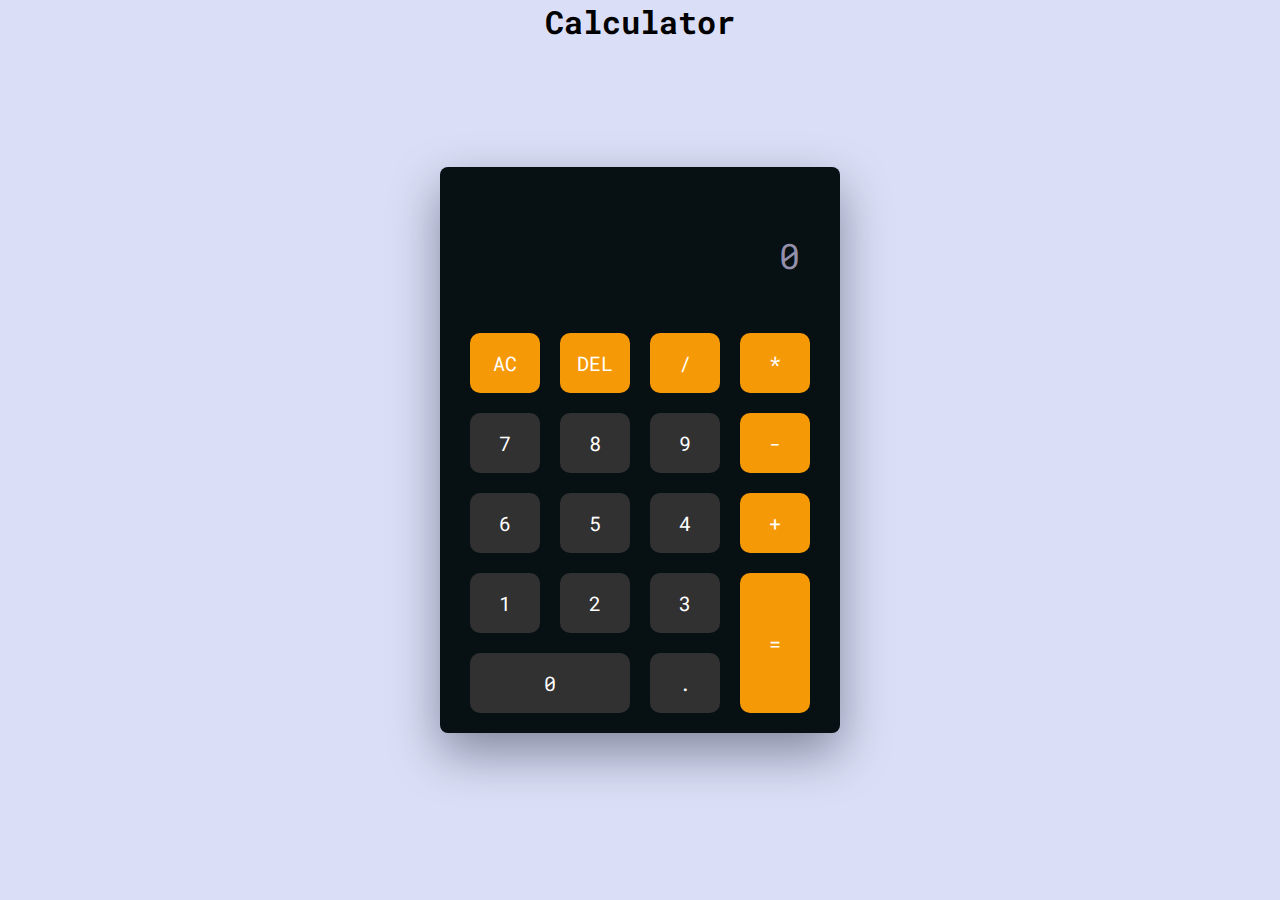
<file: Coding Assignment – Associate Software Engineer/HTML Assignment/Calculator/index.html>
<!DOCTYPE html>
<html lang="en">
  <head>
    <meta charset="utf-8" />
    <meta name="viewport" content="width=device-width, initial-scale=1.0" />
    <title>Calculator</title>
    <!-- Google Font -->
    <link
      href="https://fonts.googleapis.com/css2?family=Roboto+Mono:wght@500&display=swap"
      rel="stylesheet"
    />
    <!-- Stylesheet -->
    <link rel="stylesheet" href="style.css" />
  </head>
  <body>
    <h1> Calculator </h1>
    <div class="calculator">
      <div class="display">
        <input type="text" placeholder="0" id="input" disabled />
      </div>
      <div class="buttons">
        <!-- Full Erase -->
        <button value="AC" id="clear" class="operation-button" >AC</button>
        <!-- Erase Single Value -->
        <button value="DEL" id="erase" class="operation-button" >DEL</button>
        <button value="/" class="operation-button button">/</button>
        <button value="*" class="operation-button button" >*</button>

        <button value="7" class="digit-button button" />7</button>
        <button value="8" class="digit-button button" />8</button>
        <button value="9" class="digit-button button" />9</button>
        <button value="-" class="operation-button button" />-</button>

        <button value="6" class="digit-button button" />6</button>
        <button value="5" class="digit-button button" />5</button>
        <button value="4" class="digit-button button" />4</button>
        <button value="+" class="operation-button button" />+</button>

        <button value="1" class="digit-button button" />1</button>
        <button value="2" class="digit-button button" />2</button>
        <button value="3" class="digit-button button" />3</button>

        <button value="=" id="equal" class="operation-button" />=</button>
        <button value="0" class="digit-button button" id="zero" />0</button>
        <button value="." class="digit-button button" />.</button>
      </div>
    </div>
    <!-- Script -->
    <script src="script.js"></script>
  </body>
</html>
</file>
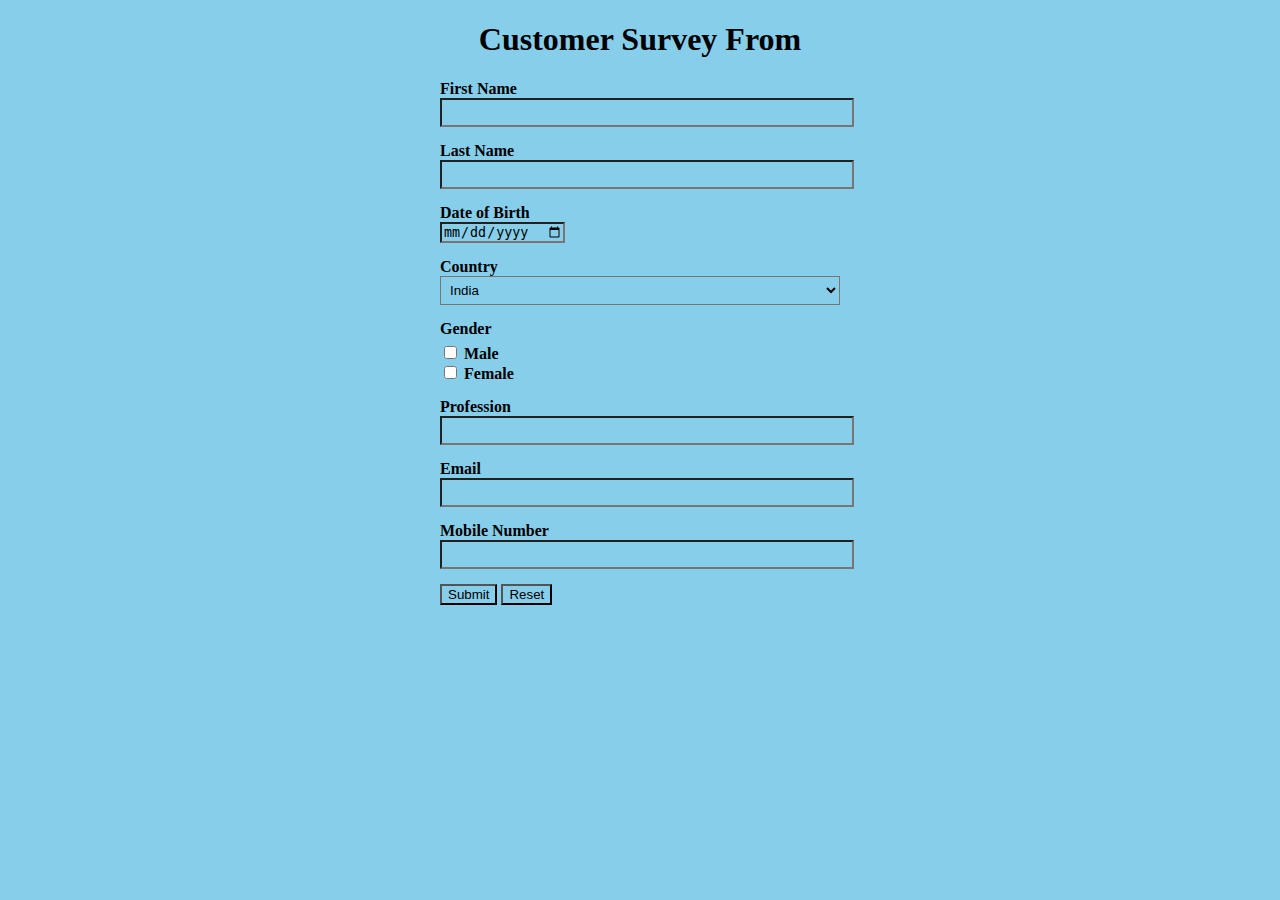
<file: Coding Assignment – Associate Software Engineer/HTML Assignment/Survey form/index.html>
<!DOCTYPE html>
<html lang="en">
<head>
    <meta charset="UTF-8">
    <meta name="viewport" content="width=device-width, initial-scale=1.0">
    <title>Survey form</title>
    <link rel="stylesheet" href="style.css">
</head>
<body>
    <h1> Customer Survey From</h1>
  <div class="form-container">
    <form id="surveyForm">
      <div class="form-group">
        <label for="firstName">First Name</label>
        <input type="text" id="firstName" required>
      </div>

      <div class="form-group">
        <label for="lastName">Last Name</label>
        <input type="text" id="lastName" required>
      </div>

      <div class="form-group">
        <label for="dob">Date of Birth</label>
        <input type="date" id="dob" required>
      </div>

      <div class="form-group">
        <label for="country">Country</label>
        <select id="country" required>
          <option value="india">India</option>
          <option value="canada">Canada</option>
          <option value="USA">USA</option>
          <option value="UK">UK</option>
          <option value="Others">Others</option>
          <!-- Add more countries as needed -->
        </select>
      </div>

      <div class="form-group">
        <label>Gender</label>
        <div class="checkbox-group">
          <label><input type="checkbox" name="gender" value="male"> Male</label>
          <label><input type="checkbox" name="gender" value="female"> Female</label>
        </div>
      </div>

      <div class="form-group">
        <label for="profession">Profession</label>
        <input type="text" id="profession" required>
      </div>

      <div class="form-group">
        <label for="email">Email</label>
        <input type="email" id="email" required>
      </div>

      <div class="form-group">
        <label for="mobile">Mobile Number</label>
        <input type="tel" id="mobile" required>
      </div>

      <div class="form-group">
        <button type="button" onclick="submitForm()">Submit</button>
        <button type="button" onclick="resetForm()">Reset</button>
      </div>
    </form>
  </div>

  <div class="popup" id="resultPopup">
    <div class="popup-content">
      <h2>Survey Results</h2>
      <div id="popupResults"></div>
      <button onclick="closePopup()">Close</button>
    </div>
  </div>
  <script src="script.js"></script>
</body>
</html>
</file>
<file: Coding Assignment – Associate Software Engineer/HTML Assignment/Calculator/style.css>
* {
    padding: 0;
    margin: 0;
    box-sizing: border-box;
    font-family: "Roboto Mono", monospace;
  }
  h1 {
    text-align: center;
  }
  body {
    height: 100vh;
    background-color: #dadff7;
  }
  .calculator {
    width: 400px;
    background-color: #071013;
    padding: 50px 30px 20px 30px;
    position: absolute;
    transform: translate(-50%, -50%);
    top: 50%;
    left: 50%;
    border-radius: 8px;
    box-shadow: 0 20px 50px rgba(0, 5, 24, 0.4);
  }
  .display {
    width: 100%;
  }
  .display input {
    width: 100%;
    padding: 15px 10px;
    text-align: right;
    border: none;
    background-color: transparent;
    color: #ffffff;
    font-size: 35px;
  }
  .display input::placeholder {
    color: #9490ac;
  }
  
  .buttons {
    display: grid;
    grid-template-columns: repeat(4, 1fr);
    grid-gap: 20px;
    margin-top: 40px;
  }
  button {
    font-size: 20px;
    padding: 17px;
    border: none;
    color: #ffffff;
    cursor: pointer;
    border-radius: 5px;
    border-radius: 10px;
  }
  
  button#equal {
    grid-row: span 2;
  }
  button#zero {
    grid-column: span 2;
  }
  
  .operation-button {
    background-color: #f69906;
  }
  
  .operation-button:hover {
    background-color: #eef606db;
  }
  
  .digit-button {
    background-color: #313131;
  }
  
  .digit-button:hover {
    background-color: #313131a8;
  }
  
  .brand {
    text-align: center;
    color: white;
  }
  a {
    color: white;
    font-weight: 800;
  }
  a:hover {
    color: #f69906;
  }
</file>
<file: Coding Assignment – Associate Software Engineer/HTML Assignment/Survey form/style.css>
* {
    background-color: skyblue;
}
h1 {
    text-align: center;
}
.form-container {
    width: 400px;
    margin: 0 auto;
  }

  .form-group {
    margin-bottom: 15px;
  }

  label {
    display: block;
    font-weight: bold;
    
  }

  input[type="text"],
  input[type="email"],
  input[type="tel"],
  select {
    width: 100%;
    padding: 5px;
  }

  .checkbox-group {
    margin-top: 5px;
  }

  .popup {
    display: none;
    position: fixed;
    top: 0;
    left: 0;
    width: 100%;
    height: 100%;
    background-color: rgba(0, 0, 0, 0.7);
    justify-content: center;
    align-items: center;
  }

  .popup-content {
    background-color: #fff;
    padding: 20px;
    border-radius: 5px;
    text-align: center;
  }
</file>
